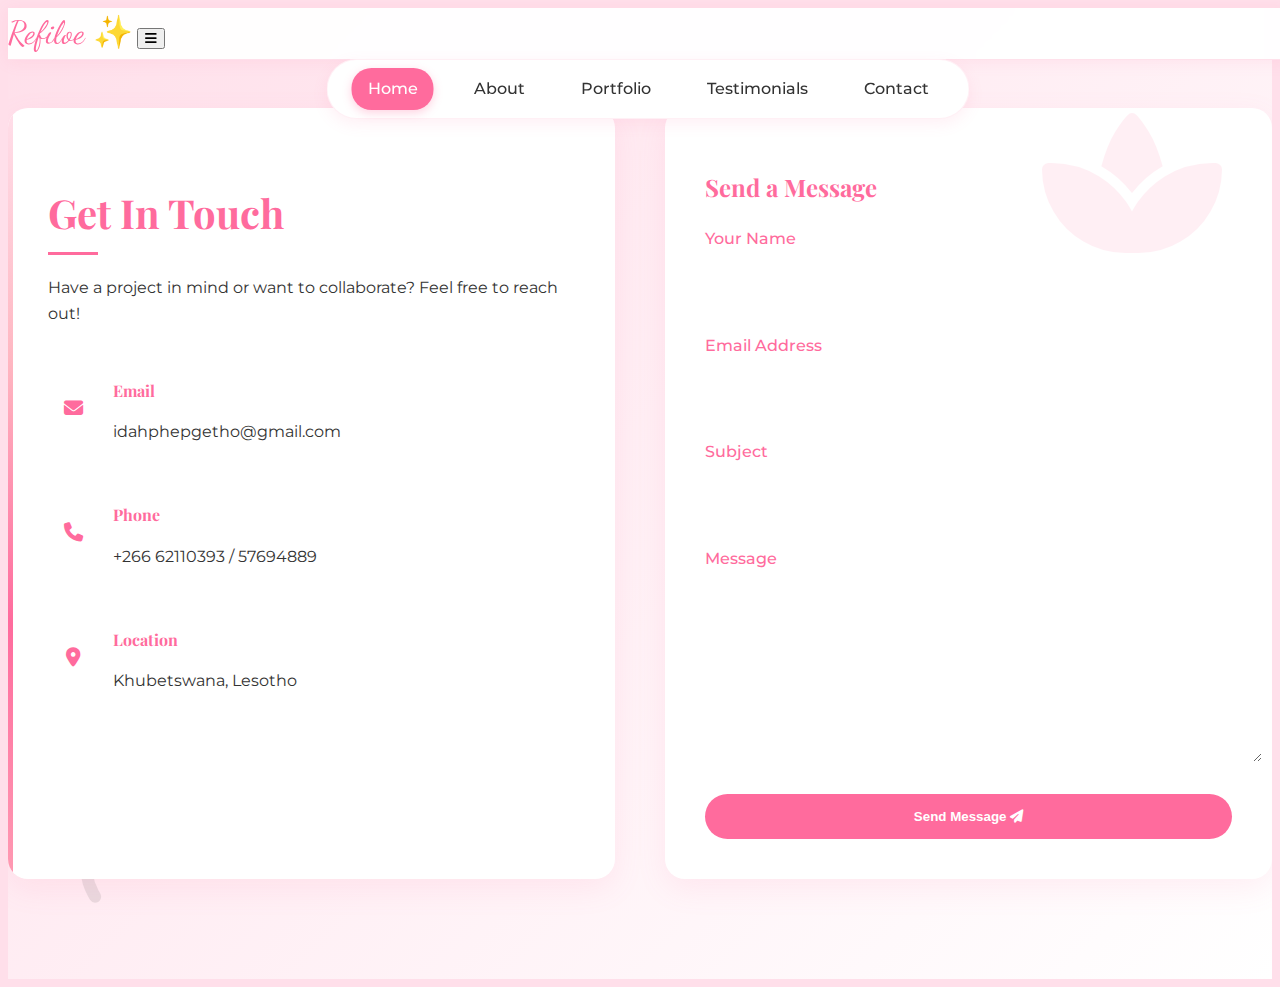
<file: CONTACT.html>
<!DOCTYPE html>
<html lang="en">
<head>
    <meta charset="UTF-8">
    <meta name="viewport" content="width=device-width, initial-scale=1.0">
    <title>Contact Refiloe | Journalism & Media Student</title>
    <link href="https://fonts.googleapis.com/css2?family=Montserrat:wght@300;400;500;600;700&family=Playfair+Display:wght@400;500;600;700&family=Dancing+Script:wght@700&display=swap" rel="stylesheet">
    <link rel="stylesheet" href="https://cdnjs.cloudflare.com/ajax/libs/font-awesome/6.4.0/css/all.min.css">
    <link rel="stylesheet" href="style.css">
    <style>
        /* 💌 CONTACT PAGE STYLES */
        #contact {
            padding: 100px 0;
            background: linear-gradient(135deg, var(--soft-pink), #fff);
            position: relative;
            overflow: hidden;
        }

        .contact-container {
            display: grid;
            grid-template-columns: repeat(auto-fit, minmax(300px, 1fr));
            gap: 50px;
        }

        .contact-info {
            background: white;
            padding: 40px;
            border-radius: 20px;
            box-shadow: 0 10px 30px rgba(255, 107, 157, 0.1);
            position: relative;
            overflow: hidden;
        }

        .contact-info::before {
            content: "";
            position: absolute;
            top: 0;
            left: 0;
            width: 5px;
            height: 100%;
            background: var(--glitter);
        }

        .contact-info h2 {
            font-size: 2.5rem;
            margin-bottom: 30px;
            color: var(--hot-pink);
            position: relative;
        }

        .contact-info h2::after {
            content: "";
            position: absolute;
            bottom: -10px;
            left: 0;
            width: 50px;
            height: 3px;
            background: var(--hot-pink);
        }

        .contact-details {
            margin-top: 30px;
        }

        .contact-item {
            display: flex;
            align-items: center;
            gap: 15px;
            margin-bottom: 20px;
        }

        .contact-icon {
            width: 50px;
            height: 50px;
            background: var(--rose-quartz);
            color: var(--hot-pink);
            border-radius: 50%;
            display: flex;
            align-items: center;
            justify-content: center;
            font-size: 1.2rem;
        }

        .contact-text h4 {
            color: var(--hot-pink);
            margin-bottom: 5px;
        }

        /* ✨ CONTACT FORM */
        .contact-form {
            background: white;
            padding: 40px;
            border-radius: 20px;
            box-shadow: 0 10px 30px rgba(255, 107, 157, 0.1);
        }

        .form-group {
            margin-bottom: 25px;
        }

        .form-group label {
            display: block;
            margin-bottom: 10px;
            color: var(--hot-pink);
            font-weight: 500;
        }

        .form-control {
            width: 100%;
            padding: 15px;
            border: 1px solid var(--rose-quartz);
            border-radius: 10px;
            font-family: 'Montserrat', sans-serif;
            transition: var(--transition);
        }

        .form-control:focus {
            outline: none;
            border-color: var(--hot-pink);
            box-shadow: 0 0 0 3px rgba(255, 107, 157, 0.2);
        }

        textarea.form-control {
            min-height: 150px;
            resize: vertical;
        }

        .submit-btn {
            background: var(--hot-pink);
            color: white;
            border: none;
            padding: 15px 30px;
            border-radius: 50px;
            font-weight: 600;
            cursor: pointer;
            transition: var(--transition);
            width: 100%;
        }

        .submit-btn:hover {
            background: var(--pink);
            transform: translateY(-3px);
        }
                /* ✨ NAVIGATION ENHANCEMENTS */
                .navbar {
            background: rgba(255, 255, 255, 0.95) !important;
            border-bottom: 1px solid rgba(255, 107, 157, 0.2);
            box-shadow: 0 2px 15px rgba(255, 107, 157, 0.1);
        }

        .navbar-links {
            position: absolute;
            left: 50%;
            transform: translateX(-50%);
            display: flex;
            gap: 1.5rem;
            background: white;
            padding: 0.5rem 1.5rem;
            border-radius: 50px;
            box-shadow: 0 5px 15px rgba(255, 107, 157, 0.1);
            border: 1px solid rgba(255, 107, 157, 0.1);
        }

        .nav-link {
            padding: 0.5rem 1rem;
            border-radius: 20px;
            transition: all 0.3s ease;
            font-weight: 500;
            color: var(--black) !important;
        }

        .nav-link:hover {
            background: var(--soft-pink);
            color: var(--hot-pink) !important;
            transform: translateY(-2px);
        }

        .nav-link.active {
            background: var(--hot-pink);
            color: white !important;
            box-shadow: 0 3px 10px rgba(255, 107, 157, 0.3);
        }

        /* 🌸 FLORAL DECORATIONS */
        .floral-decoration {
            position: absolute;
            opacity: 0.1;
            z-index: 0;
        }

        .floral-1 {
            top: 50px;
            right: 50px;
            font-size: 10rem;
            color: var(--hot-pink);
        }

        .floral-2 {
            bottom: 50px;
            left: 50px;
            font-size: 8rem;
            color: var(--rose-quartz);
            transform: rotate(-30deg);
        }

        /* 📱 RESPONSIVE */
        @media (max-width: 768px) {
            .contact-info h2,
            .contact-form h2 {
                font-size: 2rem;
            }
            
            .floral-decoration {
                display: none;
            }
        }
    </style>
</head>
<body>
    <!-- 👑 NAVIGATION BAR -->
    <nav class="navbar">
        <div class="container">
            <a href="home.html" class="navbar-brand">Refiloe ✨</a>
            <div class="navbar-links">
                <a href="index.html" class="nav-link active">Home</a>
                <a href="about.html" class="nav-link">About</a>
                <a href="portfolio.html" class="nav-link">Portfolio</a>
                <a href="testimonials.html" class="nav-link">Testimonials</a>
                <a href="CONTACT.html" class="nav-link">Contact</a>
            </div>
            <button class="nav-toggle">
                <i class="fas fa-bars"></i>
            </button>
        </div>
    </nav>

    <!-- 💌 CONTACT SECTION -->
    <section id="contact">
        <div class="container">
            <!-- Floral Decorations -->
            <div class="floral-decoration floral-1">
                <i class="fas fa-spa"></i>
            </div>
            <div class="floral-decoration floral-2">
                <i class="fas fa-leaf"></i>
            </div>

            <div class="contact-container">
                <!-- Contact Info -->
                <div class="contact-info">
                    <h2>Get In Touch</h2>
                    <p>Have a project in mind or want to collaborate? Feel free to reach out!</p>
                    
                    <div class="contact-details">
                        <div class="contact-item">
                            <div class="contact-icon">
                                <i class="fas fa-envelope"></i>
                            </div>
                            <div class="contact-text">
                                <h4>Email</h4>
                                <p>idahphepgetho@gmail.com</p>
                            </div>
                        </div>
                        
                        <div class="contact-item">
                            <div class="contact-icon">
                                <i class="fas fa-phone"></i>
                            </div>
                            <div class="contact-text">
                                <h4>Phone</h4>
                                <p>+266 62110393 / 57694889</p>
                            </div>
                        </div>
                        
                        <div class="contact-item">
                            <div class="contact-icon">
                                <i class="fas fa-map-marker-alt"></i>
                            </div>
                            <div class="contact-text">
                                <h4>Location</h4>
                                <p>Khubetswana, Lesotho</p>
                            </div>
                        </div>
                    </div>
                </div>

                <!-- Contact Form -->
                <div class="contact-form">
                    <h2>Send a Message</h2>
                    <form id="contactForm">
                        <div class="form-group">
                            <label for="name">Your Name</label>
                            <input type="text" id="name" class="form-control" required>
                        </div>
                        
                        <div class="form-group">
                            <label for="email">Email Address</label>
                            <input type="email" id="email" class="form-control" required>
                        </div>
                        
                        <div class="form-group">
                            <label for="subject">Subject</label>
                            <input type="text" id="subject" class="form-control">
                        </div>
                        
                        <div class="form-group">
                            <label for="message">Message</label>
                            <textarea id="message" class="form-control" required></textarea>
                        </div>
                        
                        <button type="submit" class="submit-btn">Send Message <i class="fas fa-paper-plane"></i></button>
                    </form>
                </div>
            </div>
        </div>
    </section>

    <script>
        // Mobile Menu Toggle
        const toggleBtn = document.querySelector('.nav-toggle');
        const navbarLinks = document.querySelector('.navbar-links');

        toggleBtn.addEventListener('click', () => {
            navbarLinks.classList.toggle('active');
        });

        // Form Submission
        const contactForm = document.getElementById('contactForm');
        
        contactForm.addEventListener('submit', (e) => {
            e.preventDefault();
            
            // Get form values
            const name = document.getElementById('name').value;
            const email = document.getElementById('email').value;
            const message = document.getElementById('message').value;
            
            // Simple validation
            if (name && email && message) {
                alert(`Thank you, ${name}! Your message has been sent. I'll get back to you soon. 💖`);
                contactForm.reset();
            } else {
                alert('Please fill in all required fields.');
            }
        });

        // Add floating hearts occasionally
        function createHeart() {
            const heart = document.createElement('div');
            heart.innerHTML = '🌸';
            heart.style.position = 'fixed';
            heart.style.left = Math.random() * 100 + 'vw';
            heart.style.top = '100vh';
            heart.style.fontSize = (Math.random() * 20 + 10) + 'px';
            heart.style.opacity = Math.random();
            heart.style.animation = `floatUp ${Math.random() * 3 + 2}s linear forwards`;
            document.body.appendChild(heart);
            
            setTimeout(() => heart.remove(), 5000);
        }

        // Create occasional floral elements
        setInterval(createHeart, 3000);
    </script>
</body>
</html>
</file>
<file: style.css>
/* 🌸 Ultra-Feminine Glam Theme 🌸 */
:root {
    --pink: #ff9bb3;
    --hot-pink: #ff6b9d;
    --soft-pink: #ffdfea;
    --glitter: linear-gradient(45deg, #ff9bb3, #ff6b9d, #ffb6c1, #ffdfea);
    --white: #fff;
    --black: #333;
    --gold: #f9d56e;
    --transition: all 0.3s ease;
    --shadow: 0 5px 20px rgba(255, 107, 157, 0.2);
}

/* 🎀 Base Styles */
body {
    font-family: 'Montserrat', sans-serif;
    background: var(--soft-pink);
    color: var(--black);
    line-height: 1.6;
    overflow-x: hidden;
}

h1, h2, h3, h4, h5, h6 {
    font-family: 'Playfair Display', serif;
    color: var(--hot-pink);
}

a {
    text-decoration: none;
    transition: var(--transition);
}

/* 👑 Buttons */
.btn {
    padding: 12px 30px;
    border-radius: 50px;
    font-weight: 600;
    display: inline-block;
    transition: var(--transition);
}

.btn-pink {
    background: var(--hot-pink);
    color: white;
    box-shadow: var(--shadow);
}

.btn-pink:hover {
    transform: translateY(-3px);
    background: var(--pink);
}

.btn-outline {
    border: 2px solid var(--hot-pink);
    color: var(--hot-pink);
}

.btn-outline:hover {
    background: var(--hot-pink);
    color: white;
}

/* ✨ Navigation */
.navbar {
    background: rgba(255, 255, 255, 0.9);
    backdrop-filter: blur(10px);
    box-shadow: 0 5px 20px rgba(255, 107, 157, 0.1);
    position: fixed;
    width: 100%;
    z-index: 1000;
}

.navbar-brand {
    font-family: 'Dancing Script', cursive;
    font-size: 2rem;
    color: var(--hot-pink);
}

.nav-link {
    color: var(--black);
    font-weight: 500;
}

.nav-link:hover {
    color: var(--hot-pink);
}

.active {
    color: var(--hot-pink) !important;
    font-weight: 600;
}
</file>
